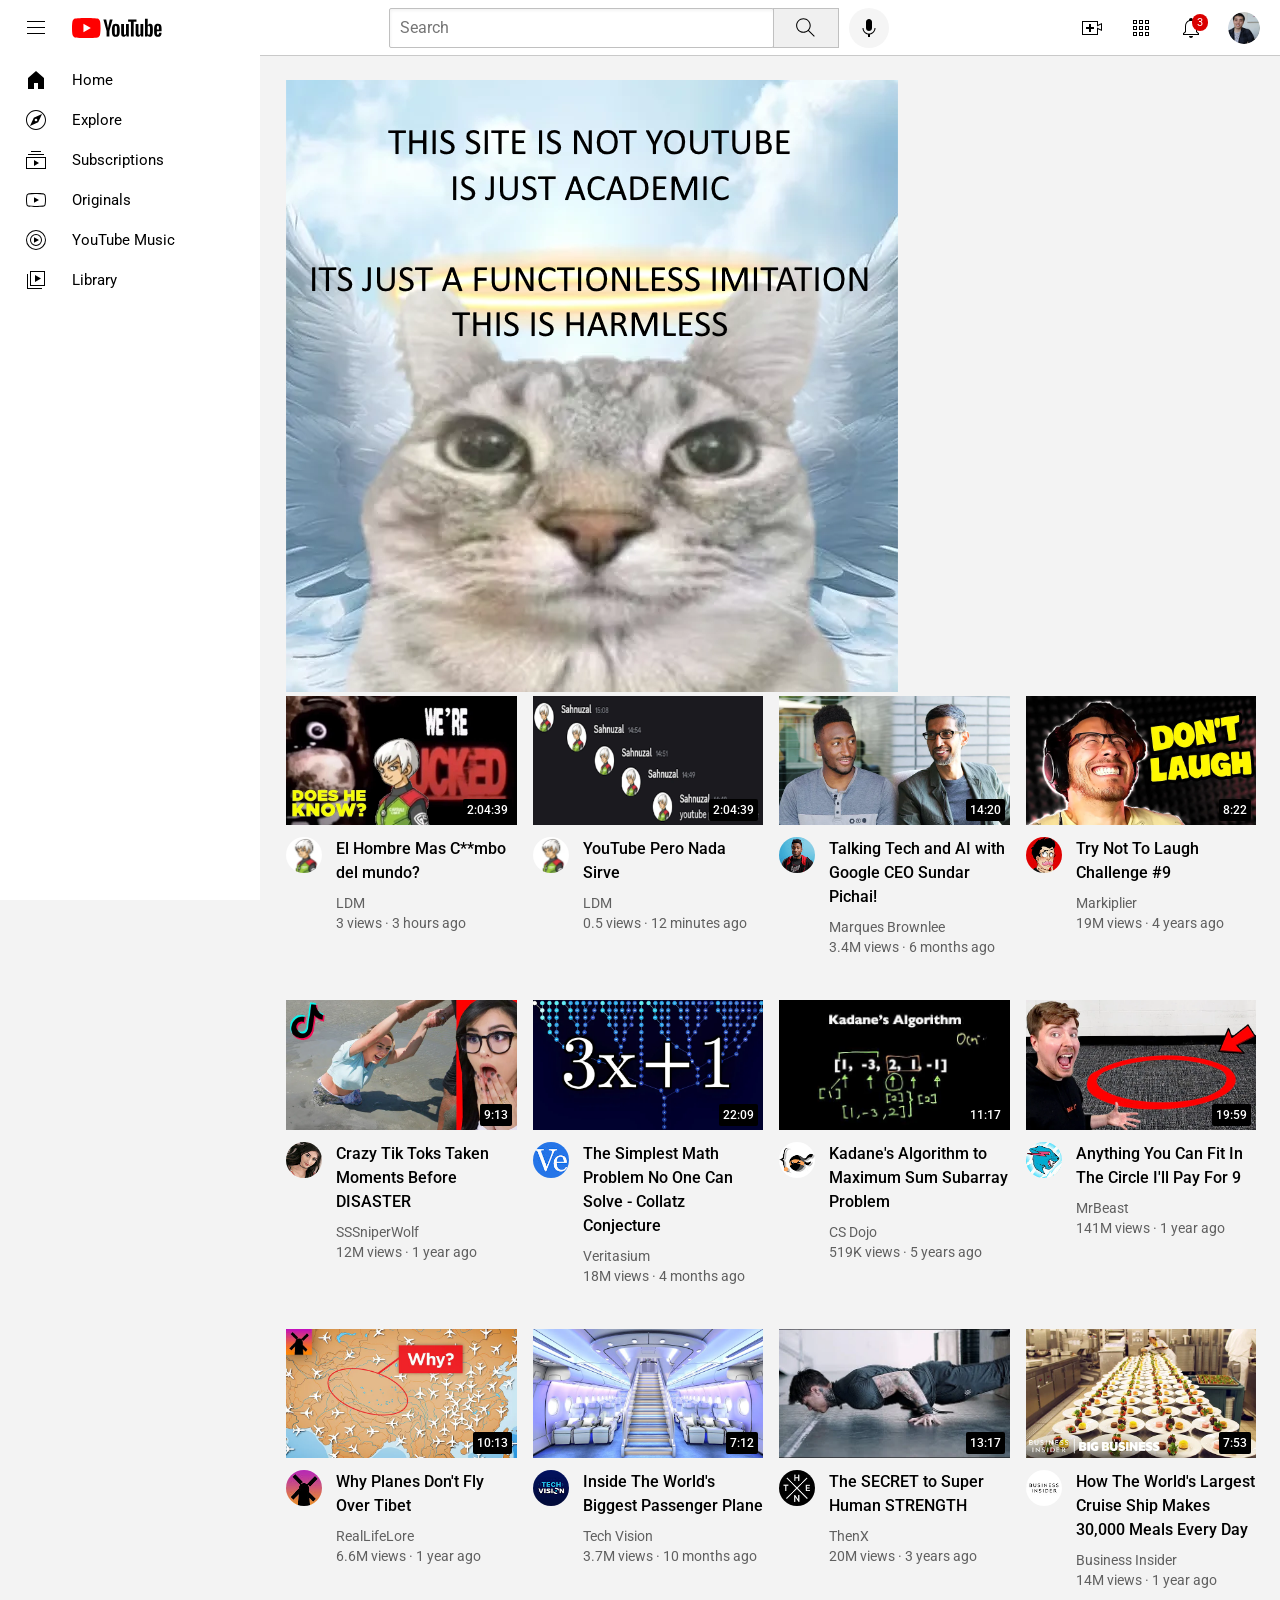
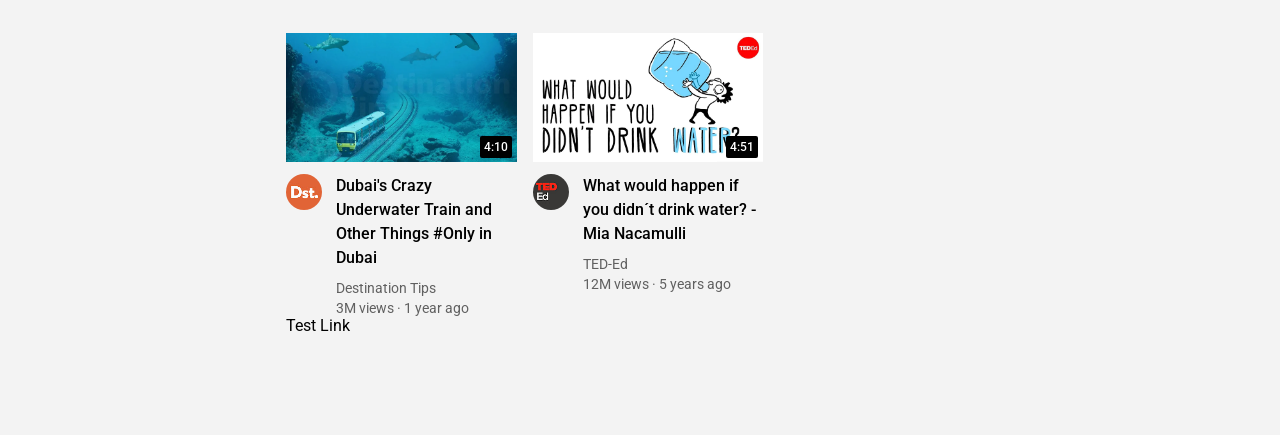
<file: index.html>
<!doctype html>
<html>
  <head>
    <title>Youtube.com Clone</title>
    <title>Text Practice</title>
    <link rel="preconnect" href="https://fonts.googleapis.com" />
    <link rel="preconnect" href="https://fonts.gstatic.com" crossorigin />
    <link
      href="https://fonts.googleapis.com/css2?family=Roboto:ital,wght@0,100..900;1,100..900&display=swap"
      rel="stylesheet"
    />
    <link rel="stylesheet" href="styles/general.css" />
    <link rel="stylesheet" href="styles/video.css" />
    <link rel="stylesheet" href="styles/header.css" />
    <link rel="stylesheet" href="styles/sidebar.css" />
  </head>

  <body>
    <header class="header">
      <div class="left-section">
        <img class="hamburger-menu" src="icons/hamburger-menu.svg" />
        <img class="youtube-logo" src="icons/youtube-logo.svg" />
      </div>
      <div class="middle-section">
        <input class="search-bar" type="textbox" placeholder="Search" />
        <button class="search-button">
          <img class="search-icon" src="icons/search.svg" />
          <div class="tooltip">Search</div>
          <!--
            Tooltip done with position absolute inside a position relative element
          -->
        </button>
        <button class="voice-search-button">
          <img class="voice-search-icon" src="icons/voice-search-icon.svg" />
          <div class="tooltip">Search with your voice</div>
        </button>
      </div>
      <div class="right-section">
        <div class="upload-icon-container">
          <img class="upload-icon" src="icons/upload.svg" />
          <div class="tooltip">Create</div>
        </div>
        <div class="youtube-apps-icon-container">
          <img class="youtube-apps-icon" src="icons/youtube-apps.svg" />
          <div class="tooltip">Youtube Apps</div>
        </div>
        <div class="notifications-icon-container">
          <img class="notifications-icon" src="icons/notifications.svg" />
          <div class="notifications-count">3</div>
          <div class="tooltip">Notifications</div>
        </div>
        <img
          class="current-user-picture"
          src="channel-pictures/my-channel.jpeg"
        />
      </div>
    </header>

    <nav class="sidebar">
      <div class="sidebar-link">
        <img src="icons/home.svg" />
        <div>Home</div>
      </div>
      <div class="sidebar-link">
        <img src="icons/explore.svg" />
        <div>Explore</div>
      </div>
      <div class="sidebar-link">
        <img src="icons/subscriptions.svg" />
        <div>Subscriptions</div>
      </div>
      <div class="sidebar-link">
        <img src="icons/originals.svg" />
        <div>Originals</div>
      </div>
      <div class="sidebar-link">
        <img src="icons/youtube-music.svg" />
        <div>YouTube Music</div>
      </div>
      <div class="sidebar-link">
        <img src="icons/library.svg" />
        <div>Library</div>
      </div>
    </nav>

    <main>
      <img src="cat.png" />
      <section class="video-grid">
        <div class="video-preview">
          <div class="thumbnail-row">
            <a href="https://www.google.com">
              <img class="thumbnail" src="thumbnails/thumbnail-13.webp" />
            </a>
            <div class="video-time">2:04:39</div>
          </div>

          <div class="video-info-grid">
            <div class="channel-picture">
              <div class="channel-picture-container">
                <a href="https://www.google.com">
                  <img
                    class="profile-picture"
                    src="channel-pictures/channel-13.webp"
                  />
                </a>
                <div class="tooltip">
                  <img
                    class="tooltip-profile-picture"
                    src="channel-pictures/channel-13.webp"
                  />
                  <div>
                    <div class="tooltip-channel-name">LDM</div>
                    <div class="tooltip-channel-subs">2 subscribers</div>
                  </div>
                </div>
              </div>
            </div>
            <div class="video-info">
              <p class="video-title">
                <a href="https://www.google.com">
                  El Hombre Mas C**mbo del mundo?
                </a>
              </p>
              <p class="video-author">LDM</p>
              <p class="video-stats">3 views &#183; 3 hours ago</p>
            </div>
          </div>
        </div>

        <div class="video-preview">
          <div class="thumbnail-row">
            <a href="https://www.google.com">
              <img class="thumbnail" src="thumbnails/thumbnail-14.webp" />
            </a>
            <div class="video-time">2:04:39</div>
          </div>

          <div class="video-info-grid">
            <div class="channel-picture">
              <div class="channel-picture-container">
                <a href="https://www.google.com">
                  <img
                    class="profile-picture"
                    src="channel-pictures/channel-13.webp"
                  />
                </a>
                <div class="tooltip">
                  <img
                    class="tooltip-profile-picture"
                    src="channel-pictures/channel-13.webp"
                  />
                  <div>
                    <div class="tooltip-channel-name">LDM</div>
                    <div class="tooltip-channel-subs">2 subscribers</div>
                  </div>
                </div>
              </div>
            </div>
            <div class="video-info">
              <p class="video-title">
                <a href="https://www.google.com">
                  YouTube Pero Nada Sirve
                </a>
              </p>
              <p class="video-author">LDM</p>
              <p class="video-stats">0.5 views &#183; 12 minutes ago</p>
            </div>
          </div>
        </div>
        
        <div class="video-preview">
          <div class="thumbnail-row">
            <a href="https://www.youtube.com/watch?v=n2RNcPRtAiY">
              <img class="thumbnail" src="thumbnails/thumbnail-1.webp" />
            </a>

            <div class="video-time">14:20</div>
          </div>

          <div class="video-info-grid">
            <div class="channel-picture">
              <div class="channel-picture-container">
                <a href="https://www.youtube.com/c/mkbhd">
                  <img
                    class="profile-picture"
                    src="channel-pictures/channel-1.jpeg"
                  />
                </a>
                <div class="tooltip">
                  <img
                    class="tooltip-profile-picture"
                    src="channel-pictures/channel-1.jpeg"
                  />
                  <div>
                    <div class="tooltip-channel-name">Marques Brownlee</div>
                    <div class="tooltip-channel-subs">15M subscribers</div>
                  </div>
                </div>
              </div>
            </div>
            <div class="video-info">
              <p class="video-title">
                <a href="https://www.youtube.com/watch?v=n2RNcPRtAiY"
                  >Talking Tech and AI with Google CEO Sundar Pichai!</a
                >
              </p>
              <p class="video-author">Marques Brownlee</p>
              <p class="video-stats">3.4M views &#183; 6 months ago</p>
            </div>
          </div>
        </div>

        <div class="video-preview">
          <div class="thumbnail-row">
            <a href="https://www.youtube.com/watch?v=mP0RAo9SKZk">
              <img class="thumbnail" src="thumbnails/thumbnail-2.webp" />
            </a>
            <div class="video-time">8:22</div>
          </div>

          <div class="video-info-grid">
            <div class="channel-picture">
              <div class="channel-picture-container">
                <a href="https://www.youtube.com/c/markiplier">
                  <img
                    class="profile-picture"
                    src="channel-pictures/channel-2.jpeg"
                  />
                </a>
                <div class="tooltip">
                  <img
                    class="tooltip-profile-picture"
                    src="channel-pictures/channel-2.jpeg"
                  />
                  <div>
                    <div class="tooltip-channel-name">Markiplier</div>
                    <div class="tooltip-channel-subs">22M subscribers</div>
                  </div>
                </div>
              </div>
            </div>
            <div class="video-info">
              <p class="video-title">
                <a href="https://www.youtube.com/watch?v=mP0RAo9SKZk"
                  >Try Not To Laugh Challenge #9</a
                >
              </p>
              <p class="video-author">Markiplier</p>
              <p class="video-stats">19M views &#183; 4 years ago</p>
            </div>
          </div>
        </div>

        <div class="video-preview">
          <div class="thumbnail-row">
            <a href="https://www.youtube.com/watch?v=FgjPQQeTh1w">
              <img class="thumbnail" src="thumbnails/thumbnail-3.webp" />
            </a>

            <div class="video-time">9:13</div>
          </div>

          <div class="video-info-grid">
            <div class="channel-picture">
              <div class="channel-picture-container">
                <a href="https://www.youtube.com/user/SSSniperWolf">
                  <img
                    class="profile-picture"
                    src="channel-pictures/channel-3.jpeg"
                  />
                </a>
                <div class="tooltip">
                  <img
                    class="tooltip-profile-picture"
                    src="channel-pictures/channel-3.jpeg"
                  />
                  <div>
                    <div class="tooltip-channel-name">SSSniperWolf</div>
                    <div class="tooltip-channel-subs">19M subscribers</div>
                  </div>
                </div>
              </div>
            </div>
            <div class="video-info">
              <p class="video-title">
                <a href="https://www.youtube.com/watch?v=FgjPQQeTh1w">
                  Crazy Tik Toks Taken Moments Before DISASTER
                </a>
              </p>
              <p class="video-author">SSSniperWolf</p>
              <p class="video-stats">12M views &#183; 1 year ago</p>
            </div>
          </div>
        </div>

        <div class="video-preview">
          <div class="thumbnail-row">
            <a href="https://www.youtube.com/watch?v=094y1Z2wpJg">
              <img class="thumbnail" src="thumbnails/thumbnail-4.webp" />
            </a>
            <div class="video-time">22:09</div>
          </div>

          <div class="video-info-grid">
            <div class="channel-picture">
              <div class="channel-picture-container">
                <a href="https://www.youtube.com/c/veritasium">
                  <img
                    class="profile-picture"
                    src="channel-pictures/channel-4.jpeg"
                  />
                </a>
                <div class="tooltip">
                  <img
                    class="tooltip-profile-picture"
                    src="channel-pictures/channel-4.jpeg"
                  />
                  <div>
                    <div class="tooltip-channel-name">Veritasium</div>
                    <div class="tooltip-channel-subs">10M subscribers</div>
                  </div>
                </div>
              </div>
            </div>
            <div class="video-info">
              <p class="video-title">
                <a href="https://www.youtube.com/watch?v=094y1Z2wpJg">
                  The Simplest Math Problem No One Can Solve - Collatz
                  Conjecture
                </a>
              </p>
              <p class="video-author">Veritasium</p>
              <p class="video-stats">18M views &#183; 4 months ago</p>
            </div>
          </div>
        </div>

        <div class="video-preview">
          <div class="thumbnail-row">
            <a href="https://www.youtube.com/watch?v=86CQq3pKSUw">
              <img class="thumbnail" src="thumbnails/thumbnail-5.webp" />
            </a>
            <div class="video-time">11:17</div>
          </div>

          <div class="video-info-grid">
            <div class="channel-picture">
              <div class="channel-picture-container">
                <a href="https://www.youtube.com/c/CSDojo">
                  <img
                    class="profile-picture"
                    src="channel-pictures/channel-5.jpeg"
                  />
                </a>
                <div class="tooltip">
                  <img
                    class="tooltip-profile-picture"
                    src="channel-pictures/channel-5.jpeg"
                  />
                  <div>
                    <div class="tooltip-channel-name">CS Dojo</div>
                    <div class="tooltip-channel-subs">7M subscribers</div>
                  </div>
                </div>
              </div>
            </div>
            <div class="video-info">
              <p class="video-title">
                <a href="https://www.youtube.com/watch?v=86CQq3pKSUw">
                  Kadane's Algorithm to Maximum Sum Subarray Problem
                </a>
              </p>
              <p class="video-author">CS Dojo</p>
              <p class="video-stats">519K views &#183; 5 years ago</p>
            </div>
          </div>
        </div>

        <div class="video-preview">
          <div class="thumbnail-row">
            <a href="https://www.youtube.com/watch?v=yXWw0_UfSFg">
              <img class="thumbnail" src="thumbnails/thumbnail-6.webp" />
            </a>
            <div class="video-time">19:59</div>
          </div>

          <div class="video-info-grid">
            <div class="channel-picture">
              <div class="channel-picture-container">
                <a
                  href="https://www.youtube.com/channel/UCX6OQ3DkcsbYNE6H8uQQuVA"
                >
                  <img
                    class="profile-picture"
                    src="channel-pictures/channel-6.jpeg"
                  />
                </a>
                <div class="tooltip">
                  <img
                    class="tooltip-profile-picture"
                    src="channel-pictures/channel-6.jpeg"
                  />
                  <div>
                    <div class="tooltip-channel-name">MrBeast</div>
                    <div class="tooltip-channel-subs">27M subscribers</div>
                  </div>
                </div>
              </div>
            </div>
            <div class="video-info">
              <p class="video-title">
                <a href="https://www.youtube.com/watch?v=yXWw0_UfSFg">
                  Anything You Can Fit In The Circle I&#39;ll Pay For 9
                </a>
              </p>
              <p class="video-author">MrBeast</p>
              <p class="video-stats">141M views &#183; 1 year ago</p>
            </div>
          </div>
        </div>

        <div class="video-preview">
          <div class="thumbnail-row">
            <a href="https://www.youtube.com/watch?v=fNVa1qMbF9Y">
              <img class="thumbnail" src="thumbnails/thumbnail-7.webp" />
            </a>
            <div class="video-time">10:13</div>
          </div>

          <div class="video-info-grid">
            <div class="channel-picture">
              <div class="channel-picture-container">
                <a
                  href="https://www.youtube.com/channel/UCP5tjEmvPItGyLhmjdwP7Ww"
                >
                  <img
                    class="profile-picture"
                    src="channel-pictures/channel-7.jpeg"
                  />
                </a>
                <div class="tooltip">
                  <img
                    class="tooltip-profile-picture"
                    src="channel-pictures/channel-7.jpeg"
                  />
                  <div>
                    <div class="tooltip-channel-name">RealLifeLore</div>
                    <div class="tooltip-channel-subs">6M subscribers</div>
                  </div>
                </div>
              </div>
            </div>
            <div class="video-info">
              <p class="video-title">
                <a href="https://www.youtube.com/watch?v=fNVa1qMbF9Y">
                  Why Planes Don&#39;t Fly Over Tibet
                </a>
              </p>
              <p class="video-author">RealLifeLore</p>
              <p class="video-stats">6.6M views &#183; 1 year ago</p>
            </div>
          </div>
        </div>

        <div class="video-preview">
          <div class="thumbnail-row">
            <a href="https://www.youtube.com/watch?v=lFm4EM1juls">
              <img class="thumbnail" src="thumbnails/thumbnail-8.webp" />
            </a>
            <div class="video-time">7:12</div>
          </div>

          <div class="video-info-grid">
            <div class="channel-picture">
              <div class="channel-picture-container">
                <a
                  href="https://www.youtube.com/channel/UCHAK6CyegY22Zj2GWrcaIxg"
                >
                  <img
                    class="profile-picture"
                    src="channel-pictures/channel-8.jpeg"
                  />
                </a>
                <div class="tooltip">
                  <img
                    class="tooltip-profile-picture"
                    src="channel-pictures/channel-8.jpeg"
                  />
                  <div>
                    <div class="tooltip-channel-name">Tech Vision</div>
                    <div class="tooltip-channel-subs">9M subscribers</div>
                  </div>
                </div>
              </div>
            </div>
            <div class="video-info">
              <p class="video-title">
                <a href="https://www.youtube.com/watch?v=lFm4EM1juls">
                  Inside The World&#39;s Biggest Passenger Plane
                </a>
              </p>
              <p class="video-author">Tech Vision</p>
              <p class="video-stats">3.7M views &#183; 10 months ago</p>
            </div>
          </div>
        </div>

        <div class="video-preview">
          <div class="thumbnail-row">
            <a href="https://www.youtube.com/watch?v=ixmxOlcrlUc">
              <img class="thumbnail" src="thumbnails/thumbnail-9.webp" />
            </a>
            <div class="video-time">13:17</div>
          </div>

          <div class="video-info-grid">
            <div class="channel-picture">
              <div class="channel-picture-container">
                <a href="https://www.youtube.com/c/OFFICIALTHENXSTUDIOS">
                  <img
                    class="profile-picture"
                    src="channel-pictures/channel-9.jpeg"
                  />
                </a>
                <div class="tooltip">
                  <img
                    class="tooltip-profile-picture"
                    src="channel-pictures/channel-9.jpeg"
                  />
                  <div>
                    <div class="tooltip-channel-name">Tech Vision</div>
                    <div class="tooltip-channel-subs">4M subscribers</div>
                  </div>
                </div>
              </div>
            </div>
            <div class="video-info">
              <p class="video-title">
                <a href="https://www.youtube.com/watch?v=ixmxOlcrlUc">
                  The SECRET to Super Human STRENGTH
                </a>
              </p>
              <p class="video-author">ThenX</p>
              <p class="video-stats">20M views &#183; 3 years ago</p>
            </div>
          </div>
        </div>

        <div class="video-preview">
          <div class="thumbnail-row">
            <a href="https://www.youtube.com/watch?v=R2vXbFp5C9o">
              <img class="thumbnail" src="thumbnails/thumbnail-10.webp" />
            </a>
            <div class="video-time">7:53</div>
          </div>

          <div class="video-info-grid">
            <div class="channel-picture">
              <div class="channel-picture-container">
                <a href="https://www.youtube.com/user/businessinsider">
                  <img
                    class="profile-picture"
                    src="channel-pictures/channel-10.jpeg"
                  />
                </a>
                <div class="tooltip">
                  <img
                    class="tooltip-profile-picture"
                    src="channel-pictures/channel-10.jpeg"
                  />
                  <div>
                    <div class="tooltip-channel-name">Business Insider</div>
                    <div class="tooltip-channel-subs">7M subscribers</div>
                  </div>
                </div>
              </div>
            </div>
            <div class="video-info">
              <p class="video-title">
                <a href="https://www.youtube.com/watch?v=R2vXbFp5C9o">
                  How The World&#39;s Largest Cruise Ship Makes 30,000 Meals
                  Every Day
                </a>
              </p>
              <p class="video-author">Business Insider</p>
              <p class="video-stats">14M views &#183; 1 year ago</p>
            </div>
          </div>
        </div>

        <div class="video-preview">
          <div class="thumbnail-row">
            <a href="https://www.youtube.com/watch?v=0nZuYyXET3s">
              <img class="thumbnail" src="thumbnails/thumbnail-11.webp" />
            </a>
            <div class="video-time">4:10</div>
          </div>

          <div class="video-info-grid">
            <div class="channel-picture">
              <div class="channel-picture-container">
                <a href="https://www.youtube.com/c/Destinationtips">
                  <img
                    class="profile-picture"
                    src="channel-pictures/channel-11.jpeg"
                  />
                </a>
                <div class="tooltip">
                  <img
                    class="tooltip-profile-picture"
                    src="channel-pictures/channel-11.jpeg"
                  />
                  <div>
                    <div class="tooltip-channel-name">Destination Tips</div>
                    <div class="tooltip-channel-subs">5M subscribers</div>
                  </div>
                </div>
              </div>
            </div>
            <div class="video-info">
              <p class="video-title">
                <a href="https://www.youtube.com/watch?v=0nZuYyXET3s">
                  Dubai&#39;s Crazy Underwater Train and Other Things #Only in
                  Dubai
                </a>
              </p>
              <p class="video-author">Destination Tips</p>
              <p class="video-stats">3M views &#183; 1 year ago</p>
            </div>
          </div>
        </div>

        <div class="video-preview">
          <div class="thumbnail-row">
            <a href="https://www.youtube.com/watch?v=0nZuYyXET3s">
              <img class="thumbnail" src="thumbnails/thumbnail-12.webp" />
            </a>
            <div class="video-time">4:51</div>
          </div>

          <div class="video-info-grid">
            <div class="channel-picture">
              <div class="channel-picture-container">
                <a href="https://www.youtube.com/c/Destinationtips">
                  <img
                    class="profile-picture"
                    src="channel-pictures/channel-12.jpeg"
                  />
                </a>
                <div class="tooltip">
                  <img
                    class="tooltip-profile-picture"
                    src="channel-pictures/channel-12.jpeg"
                  />
                  <div>
                    <div class="tooltip-channel-name">TED-Ed</div>
                    <div class="tooltip-channel-subs">26M subscribers</div>
                  </div>
                </div>
              </div>
            </div>
            <div class="video-info">
              <p class="video-title">
                <a href="https://www.youtube.com/watch?v=0nZuYyXET3s">
                  What would happen if you didn&acute;t drink water? - Mia
                  Nacamulli
                </a>
              </p>
              <p class="video-author">TED-Ed</p>
              <p class="video-stats">12M views &#183; 5 years ago</p>
            </div>
          </div>
        </div>

      </section>
      <a href="test.html">Test Link</a>
    </main>
  </body>
</html>
</file>
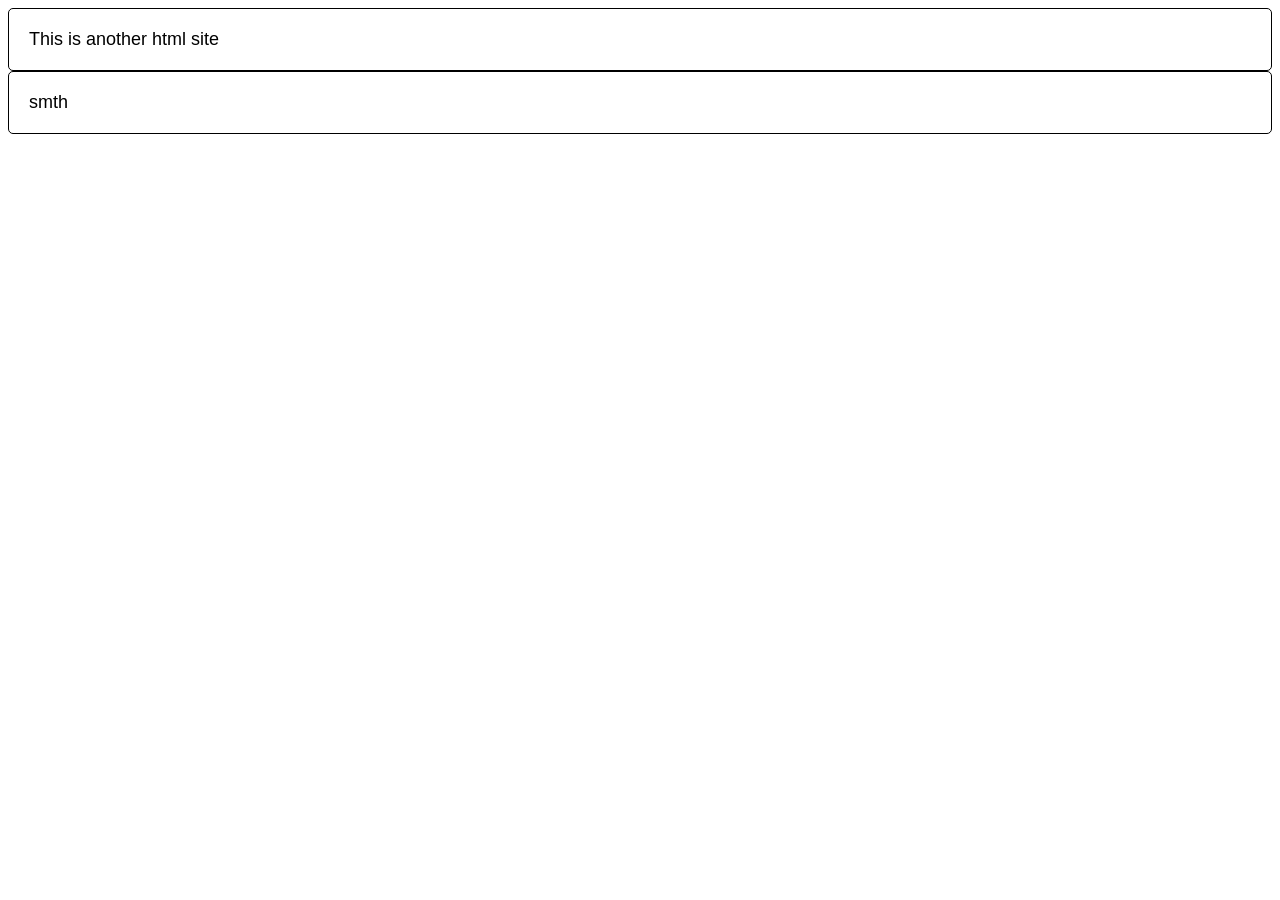
<file: test.html>
<!DOCTYPE html>
<html>
  <head>
    <title>Test Site</title>
    <link rel="stylesheet" href="styles/test.css" />
  </head>
  <body>
    <div>This is another html site</div>
    <div>smth</div>
  </body>
</html>
</file>
<file: styles/general.css>
body {
  /*The style below, will be inherited (text-style)*/
  font-family: Roboto, Arial;
  margin: 0;
  padding-top: 80px;
  padding-left: 96px;
  padding-right: 24px;
  background-color: rgb(243, 243, 243);
  margin-bottom: 100px;
}

@media (min-width: 1200.1px) {
  body {
    padding-left: 286px;
  }
}

p, a {
  margin-top: 0;
  margin-bottom: 0;
}

a {
  color: black;
  text-decoration: none;
}
</file>
<file: styles/video.css>
.thumbnail-row {
  margin-bottom: 8px;
  position: relative;
}

.thumbnail {
  width: 100%;
}

.video-info-grid {
  display: grid;
  grid-template-columns: 50px 1fr;
}

.channel-picture-container {
  position: relative;
  display: inline-block;
}

.channel-picture-container .tooltip {
  position: absolute;
  background-color: white;
  left: 0;
  top: 45px;
  box-shadow: 0 0 8px rgba(0, 0, 0, 0.402);
  border-radius: 6px;
  padding-left: 15px;
  padding-right: 15px;
  padding-top: 10px;
  padding-bottom: 10px;
  display: flex;
  white-space: nowrap;
  align-items: center;
  opacity: 0;
  transition: opacity 0.15s;
  pointer-events: none;
  z-index: 1;
}

.channel-picture-container:hover .tooltip {
  opacity: 1;
}

.tooltip-profile-picture {
  width: 50px;
  border-radius: 25px;
  margin-right: 10px;
}

.tooltip-channel-name {
  font-weight: bold;
  margin-bottom: 3px;
}

.tooltip-channel-subs {
  font-size: 14px;
  color: rgb(96, 96, 96);
}

.profile-picture {
  width: 36px;
  border-radius: 18px;
}

.video-title {
  font-size: 14px;
  font-weight: 500;
  line-height: 20px;
  margin-bottom: 10px;
}

.video-author,
.video-stats {
  font-size: 12px;
  color: rgb(96, 96, 96);
}

.video-author {
  margin-bottom: 4px;
}

@media (min-width: 1000px) {
  .video-author,
  .video-stats {
    font-size: 14px;
  }

  .video-title {
    font-size: 16px;
    line-height: 24px;
  }
}

.video-grid {
  display: grid;
  grid-template-columns: 1fr 1fr 1fr;
  column-gap: 16px;
  row-gap: 45px;
}

@media (max-width: 750px) {
  .video-grid {
    grid-template-columns: 1fr 1fr;
  }
}

@media (min-width: 751px) and (max-width: 999px) {
  .video-grid {
    grid-template-columns: 1fr 1fr 1fr;
  }
}

@media (min-width: 1000px) {
  .video-grid {
    grid-template-columns: 1fr 1fr 1fr 1fr;
  }
}

.video-time {
  background-color: black;
  color: white;
  position: absolute;
  bottom: 8px;
  right: 5px;
  font-size: 12px;
  font-weight: 500;
  padding: 4px;
  border-radius: 2px;
}
</file>
<file: styles/header.css>
.header {
  height: 55px;
  display: flex;
  justify-content: space-between;
  position: fixed;
  top: 0;
  left: 0;
  right: 0;
  background-color: white;
  border-bottom-width: 1px;
  border-bottom-style: solid;
  border-bottom-color: rgb(201, 201, 201);
  z-index: 100;
}

.left-section {
  margin-right: 70px;
  display: flex;
  align-items: center;
}

.hamburger-menu {
  height: 24px;
  margin-left: 24px;
  margin-right: 24px;
}

.youtube-logo {
  height: 20px;
}

.middle-section {
  flex: 1;
  margin-right: 35px;
  max-width: 500px;
  display: flex;
  align-items: center;
}

.search-bar {
  font-family: Roboto, Arial;
  flex: 1;
  width: 0;
  height: 36px;
  padding-left: 10px;
  font-size: 16px;
  border: 1px solid rgb(192, 192, 192);
  border-radius: 2px;
  box-shadow: inset 1px 2px 3px rgba(0, 0, 0, 0.048);
}

.search-bar::placeholder {
  font-size: 16px;
}

.search-button {
  height: 40px;
  width: 66px;
  background-color: rgb(240, 240, 240);
  border-width: 1px;
  border-style: solid;
  border-color: rgb(192, 192, 192);
  margin-left: -1px;
  margin-right: 10px;
}

.search-button,
.voice-search-button,
.upload-icon-container,
.youtube-apps-icon-container,
.notifications-icon-container {
  position: relative;
  display: flex;
  justify-content: center;
  align-items: center;
}

.search-button .tooltip,
.voice-search-button .tooltip,
.upload-icon-container .tooltip,
.youtube-apps-icon-container .tooltip,
.notifications-icon-container .tooltip {
  position: absolute;
  background-color: gray;
  color: white;
  padding-top: 4px;
  padding-bottom: 4px;
  padding-left: 8px;
  padding-right: 8px;
  border-radius: 2px;
  font-size: 12px;
  bottom: -30px;
  opacity: 0;
  transition: opacity 0.15s;
  pointer-events: none;
  white-space: nowrap;
  z-index: 1;
}

.search-button:hover .tooltip,
.voice-search-button:hover .tooltip,
.upload-icon-container:hover .tooltip,
.youtube-apps-icon-container:hover .tooltip,
.notifications-icon-container:hover .tooltip {
  opacity: 1;
}

.search-icon {
  height: 25px;
}

.voice-search-button {
  height: 40px;
  width: 40px;
  background-color: rgb(245, 245, 245);
  border-radius: 20px;
  border: none;
}

.voice-search-icon {
  height: 24px;
}

.right-section {
  width: 180px;
  margin-right: 20px;
  display: flex;
  align-items: center;
  justify-content: space-between;
  flex-shrink: 0;
}

.upload-icon,
.youtube-apps-icon,
.notifications-icon {
  height: 24px;
}

.notifications-count {
  position: absolute;
  top: -2px;
  right: -5px;
  background-color: rgb(218, 0, 0);
  color: white;

  font-size: 11px;
  padding-left: 5px;
  padding-right: 5px;
  padding-top: 2px;
  padding-bottom: 2px;
  border-radius: 15px;
  /*border-color: white*/
}

.current-user-picture {
  height: 32px;
  border-radius: 16px;
}
</file>
<file: styles/sidebar.css>
.sidebar {
  position: fixed;
  left: 0;
  bottom: 0;
  top: 55px;
  background-color: white;
  width: 72px;
  z-index: 101;
  padding-top: 5px;
  transition:
    padding 0.15s,
    width 0.15s;
}

.sidebar-link {
  height: 74px;
  display: flex;
  justify-content: center;
  align-items: center;
  flex-direction: column;
  cursor: pointer;
  transition:
    height 0.15s,
    justify-content 0.15s,
    flex-direction 0.15s,
    padding 0.15s;
}

.sidebar-link:hover {
  background-color: rgb(235, 235, 235);
}

.sidebar-link img {
  height: 24px;
  margin-bottom: 4px;
  transition: margin 0.15s;
}

.sidebar-link div {
  font-size: 10px;
  transition: font-size 0.15s;
}

@media (min-width: 1200px) {
  .sidebar {
    width: 260px;
  }

  .sidebar-link {
    padding-left: 24px;
    height: 40px;
    justify-content: left;
    flex-direction: row;
  }

  .sidebar-link img {
    margin-bottom: 0;
    margin-right: 24px;
  }

  .sidebar-link div {
    font-size: 15px;
  }
}
</file>
<file: styles/test.css>
div {
  font-family: Arial;
  font-size: 18px;
  padding: 20px;
  border: 1px solid black;
  border-radius: 5px;
}
</file>
